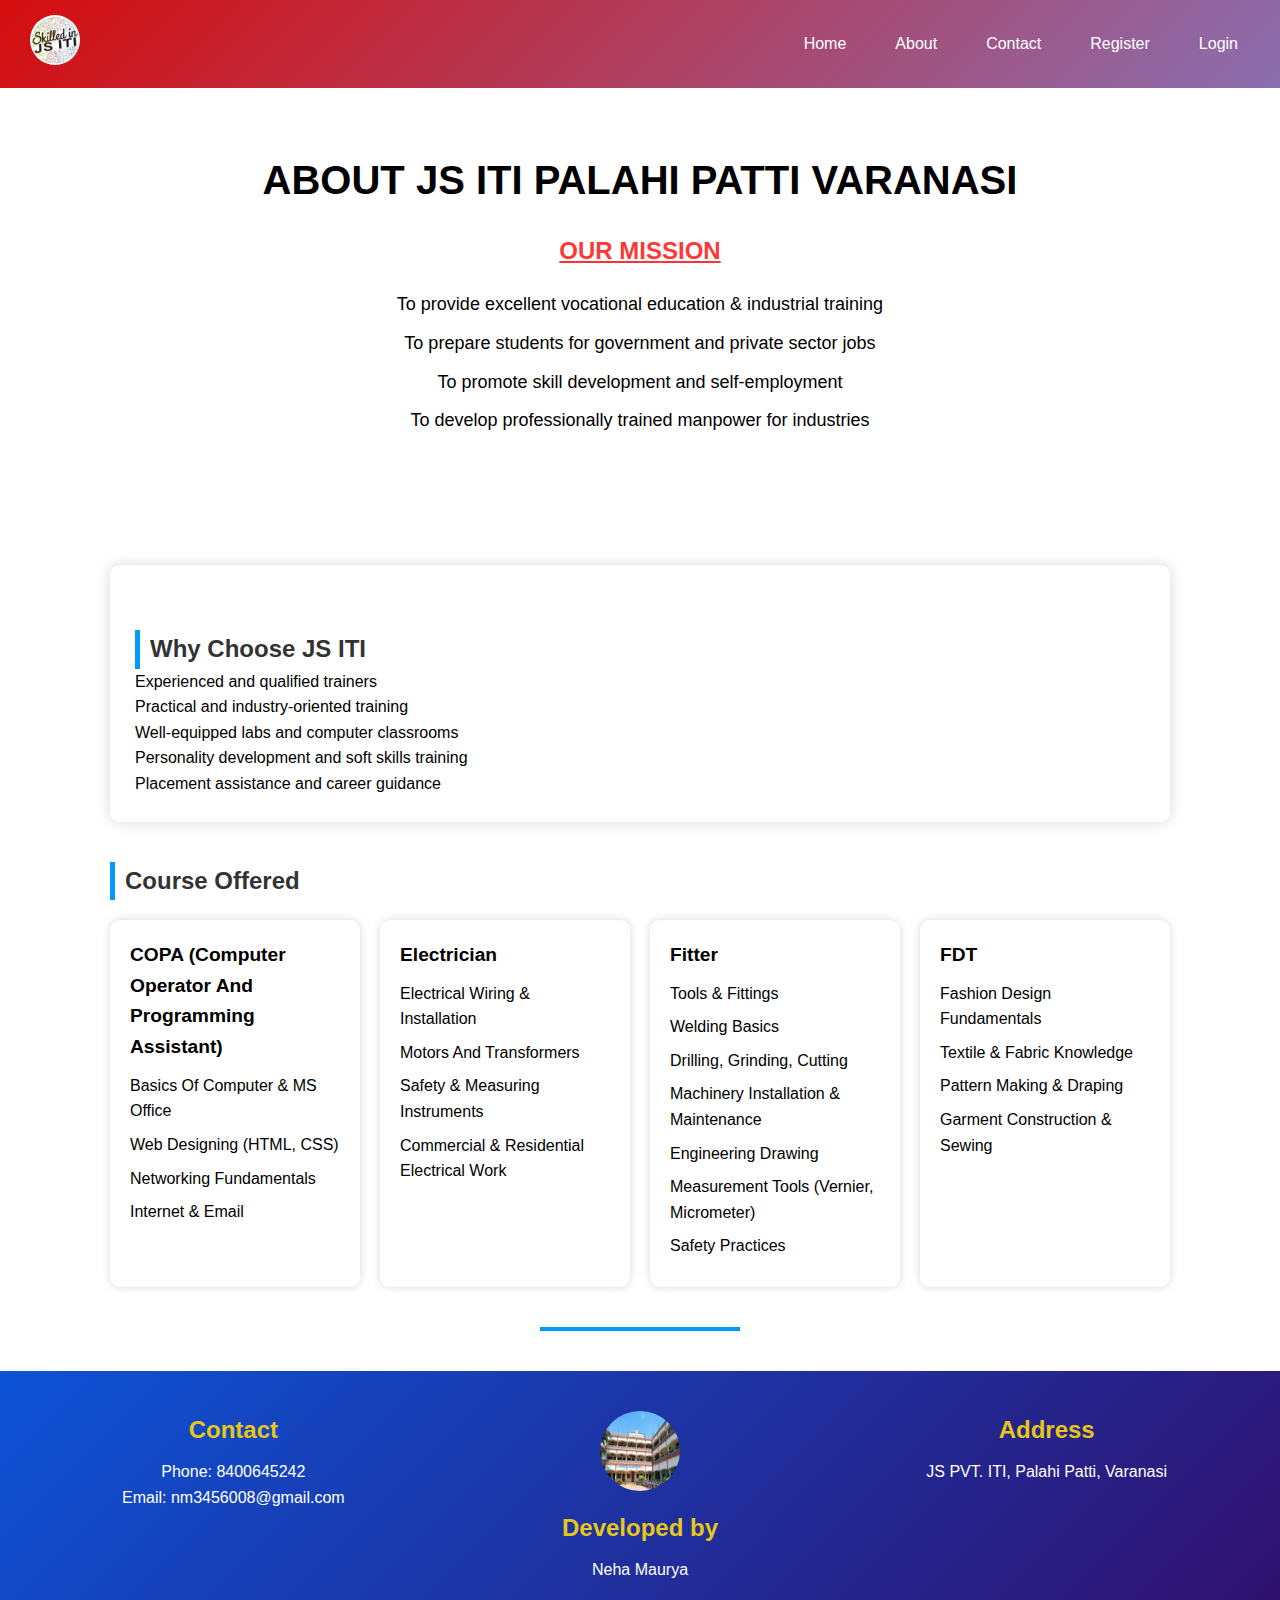
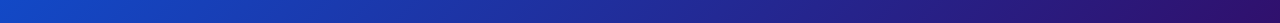
<file: about.html>
<!DOCTYPE html>
<html lang="en">
<head>
<meta charset="UTF-8">
<meta name="viewport" content="width=device-width, initial-scale=1.0">
<title>JS ITI Palahi Patti Varanasi</title>
<style>
    /* Base Styles */
    body {
        background-color: white;
        font-family: Arial, Helvetica, sans-serif;
        margin: 0;
        padding: 0;
        line-height: 1.6;
    }

    h1, h2, h3 {
        margin: 0;
        padding: 0;
    }

    ul {
        padding-left: 0;
        list-style: none;
    }

    /* About Section */
    .about-section {
        padding: 60px 20px;
        text-align: center;
    }

    .about-section h1 {
        font-size: 2.5rem;
        margin-bottom: 20px;
        text-transform: uppercase;
    }

    .about-section h2.h {
        text-transform: uppercase;
        text-decoration: underline;
        color: rgba(255, 0, 0, 0.8);
        margin-bottom: 20px;
    }

    .about-section ul li {
        font-size: 18px;
        margin: 10px 0;
        max-width: 900px;
        margin-left: auto;
        margin-right: auto;
    }

    /* Container */
    .container {
        max-width: 1100px;
        margin: auto;
        padding: 40px 20px;
    }

    .container h2 {
        color: #333;
        margin-top: 40px;
        border-left: 5px solid #0099ff;
        padding-left: 10px;
    }

    .aboutbox1 {
        background: white;
        padding: 25px;
        border-radius: 10px;
        margin: 20px 0;
        box-shadow: 0 0 15px rgba(0, 0, 0, 0.15);
    }

    /* Courses Box */
    .courses-box {
        display: flex;
        gap: 20px;
        flex-wrap: wrap;
        margin-top: 20px;
    }

    .courses-box div {
        background-color: white;
        flex: 1 1 250px; /* Responsive flex */
        padding: 20px;
        border-radius: 10px;
        box-shadow: 0 0 10px rgba(0, 0, 0, 0.15);
        text-transform: capitalize;
    }

    .courses-box div h3 {
        margin-bottom: 10px;
        font-size: 1.2rem;
    }

    .courses-box div ul li {
        margin: 8px 0;
        font-size: 16px;
    }

    /* Footer line */
    .footer-line {
        height: 4px;
        background: #0099ff;
        width: 200px;
        margin: 40px auto 0;
    }

    /* Responsive Media Queries */
    @media (max-width: 1024px) {
        .about-section h1 {
            font-size: 2rem;
        }

        .container h2 {
            font-size: 1.5rem;
        }

        .courses-box {
            flex-direction: column;
        }
    }

    @media (max-width: 600px) {
        .about-section {
            padding: 40px 10px;
        }

        .about-section ul li {
            font-size: 16px;
        }

        .courses-box div {
            flex: 1 1 100%;
        }
    }
</style>
<link rel="stylesheet" href="style.css">


</head>
<body>
    <!-- NAVBAR -->
<nav class="navbar">
    <div class="logo">
        <img src="./image/image.webp" alt="Logo">
    </div>

    <!-- MOBILE TOGGLE -->
    <input type="checkbox" id="menu-toggle">
    <label for="menu-toggle" class="menu-icon" aria-label="Toggle navigation menu">
        <span></span>
        <span></span>
        <span></span>
    </label>

    <!-- NAV LINKS -->
    <ul class="nav-links">
        <li><a href="./index.html">Home</a></li>
        <li><a href="./about.html">About</a></li>
        <li><a href="./contact.html">Contact</a></li>
        <li><a href="./registration.html">Register</a></li>
        <li><a href="./login.html">Login</a></li>
    </ul>
</nav>

<div class="about-section">
    <h1>About JS ITI Palahi Patti Varanasi</h1>
    <h2 class="h">Our Mission</h2>
    <ul>
        <li>To provide excellent vocational education & industrial training</li>
        <li>To prepare students for government and private sector jobs</li>
        <li>To promote skill development and self-employment</li>
        <li>To develop professionally trained manpower for industries</li>
    </ul>
</div>

<div class="container">
    <div class="aboutbox1">
        <h2>Why Choose JS ITI</h2>
        <ul>
            <li>Experienced and qualified trainers</li>
            <li>Practical and industry-oriented training</li>
            <li>Well-equipped labs and computer classrooms</li>
            <li>Personality development and soft skills training</li>
            <li>Placement assistance and career guidance</li>
        </ul>
    </div>

    <h2>Course Offered</h2>
    <div class="courses-box">
        <div>
            <h3>COPA (Computer Operator and Programming Assistant)</h3>
            <ul>
                <li>Basics of computer & MS Office</li>
                <li>Web designing (HTML, CSS)</li>
                <li>Networking fundamentals</li>
                <li>Internet & email</li>
            </ul>
        </div>
        <div>
            <h3>Electrician</h3>
            <ul>
                <li>Electrical wiring & installation</li>
                <li>Motors and transformers</li>
                <li>Safety & measuring instruments</li>
                <li>Commercial & residential electrical work</li>
            </ul>
        </div>
        <div>
            <h3>Fitter</h3>
            <ul>
                <li>Tools & fittings</li>
                <li>Welding basics</li>
                <li>Drilling, grinding, cutting</li>
                <li>Machinery installation & maintenance</li>
                <li>Engineering drawing</li>
                <li>Measurement tools (Vernier, Micrometer)</li>
                <li>Safety practices</li>
            </ul>
        </div>
        <div>
            <h3>FDT</h3>
            <ul>
                <li>Fashion Design Fundamentals</li>
                <li>Textile & Fabric Knowledge</li>
                <li>Pattern Making & Draping</li>
                <li>Garment Construction & Sewing</li>
            </ul>
        </div>
    </div>

    <div class="footer-line"></div>
</div>
<footer>
    <div class="footer-container">
        <div class="footer-box">
            <h2>Contact</h2>
            <p>Phone: 8400645242</p>
            <p>Email: nm3456008@gmail.com</p>
        </div>
        <div class="footer-box">
            <img src="./image/neha.jpg" alt="Developer">
            <h2>Developed by</h2>
            <p>Neha Maurya</p>
        </div>
        <div class="footer-box">
            <h2>Address</h2>
            <p>JS PVT. ITI, Palahi Patti, Varanasi</p>
        </div>
    </div>
</footer>
</body>
</html>
</file>
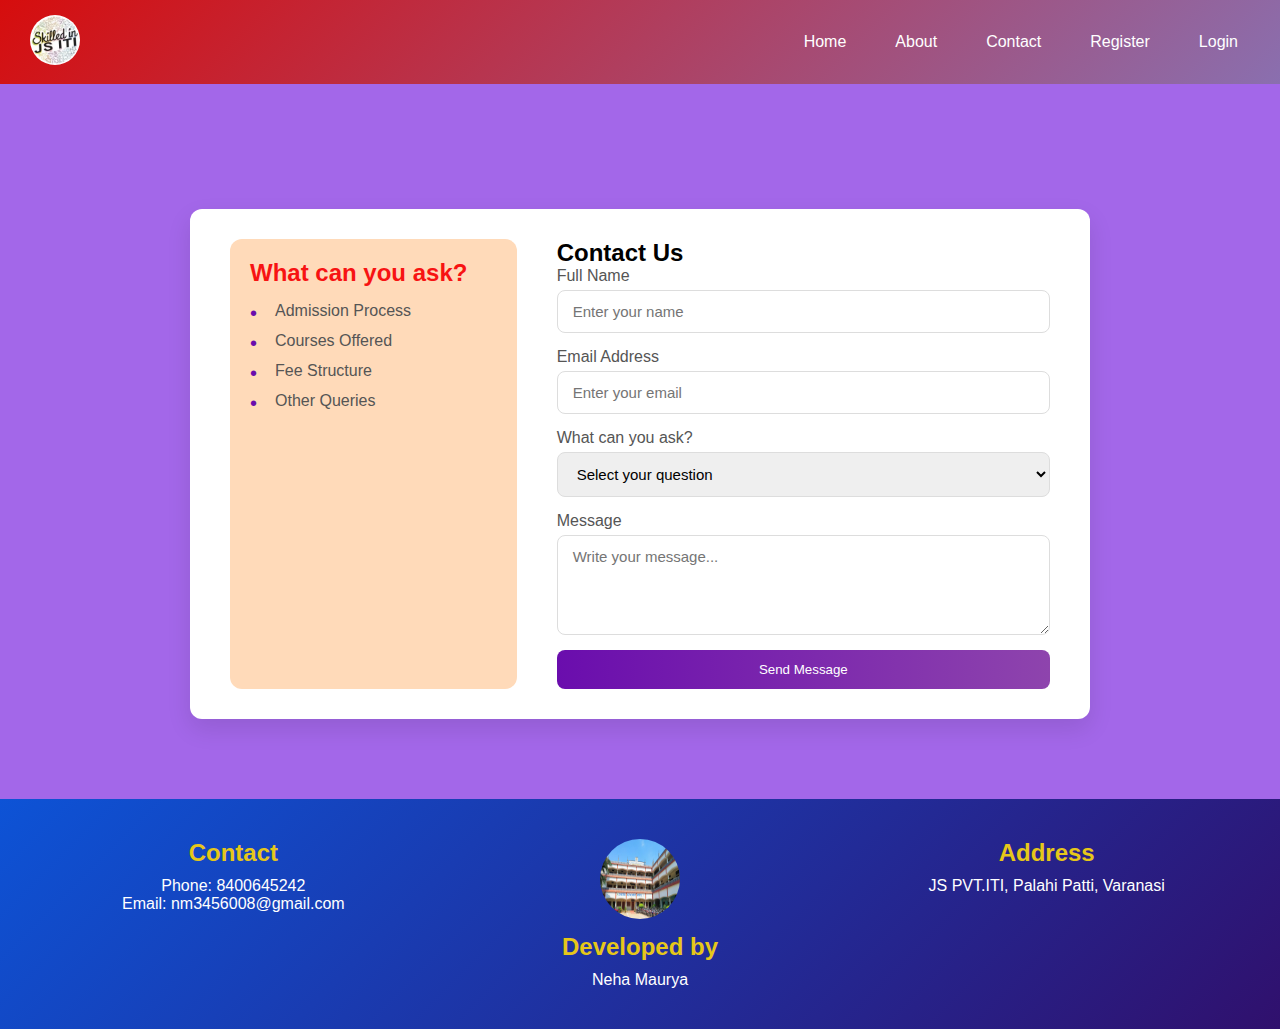
<file: contact.html>
<!DOCTYPE html>
<html lang="en">
<head>
<meta charset="UTF-8">
<meta name="viewport" content="width=device-width, initial-scale=1.0">
<title>contact</title>
<style>
    @import url('https://fonts.googleapis.com/css2?family=Poppins:wght@400;500;600&display=swap');

    /* Reset */
    * {
        margin: 0;
        padding: 0;
        box-sizing: border-box;
        font-family: 'Poppins', sans-serif;
    }

    body {
        background: #a367e9;
        display: flex;
        flex-direction: column;
        min-height: 100vh;
    }

    /* Main content */
    .main {
        flex: 1;
        display: flex;
        justify-content: center;
        align-items: center;
        padding: 120px 20px 80px;
        margin-top: 5px;
    }

    .card {
        display: flex;
        gap: 40px;
        background: #fff;
        border-radius: 12px;
        padding: 30px 40px;
        box-shadow: 0 10px 25px rgba(0,0,0,0.1);
        max-width: 900px;
        width: 100%;
        flex-wrap: wrap; /* allows wrapping on smaller screens */
    }

    /* Questions box on left */
    .questions-box {
        flex: 1;
        background: peachpuff;
        border-radius: 12px;
        padding: 20px;
        min-width: 250px;
        color: #8b5300;
    }

    .questions-box h2 {
        margin-bottom: 15px;
    }

    .questions-box ul {
        list-style: none;
    }

    .questions-box ul li {
        margin: 12px 0;
        font-weight: 500;
        position: relative;
        padding-left: 25px;
        color: #555;
    }

    .questions-box ul li::before {
        content: "•";
        position: absolute;
        left: 0;
        color: #6a0dad;
        font-size: 20px;
    }

    /* Contact form on right */
    .contactbox {
        flex: 2;
        min-width: 300px;
    }

    .what {
        margin-bottom: 20px;
        color: #f71313;
    }

    .contact-form .input-group {
        margin-bottom: 15px;
        display: flex;
        flex-direction: column;
    }

    .contact-form label {
        margin-bottom: 5px;
        font-weight: 500;
        color: #555;
    }

    .contact-form input,
    .contact-form textarea,
    .contact-form select {
        border: 1px solid #ddd;
        padding: 12px 15px;
        font-size: 15px;
        border-radius: 8px;
        transition: 0.3s;
    }

    .contact-form input:focus,
    .contact-form textarea:focus,
    .contact-form select:focus {
        border-color: #6a0dad;
        box-shadow: 0 0 8px rgba(106,13,173,0.2);
        outline: none;
    }

    .contact-form textarea {
        min-height: 100px;
        resize: vertical;
    }

    .btn {
        background: linear-gradient(90deg,#6a0dad,#8e44ad);
        color: #fff;
        border-radius: 8px;
        padding: 12px;
        font-weight: 500;
        cursor: pointer;
        transition: 0.3s ease;
        border: none;
        width: 100%;
    }

    .btn:hover {
        opacity: 0.9;
        transform: translateY(-2px);
    }

    /* Responsive Styles */
    @media (max-width: 900px) {
        .card {
            flex-direction: column;
            padding: 20px;
        }

        .questions-box, .contactbox {
            min-width: 100%;
        }

        .questions-box {
            margin-bottom: 20px;
        }
    }

    @media (max-width: 500px) {
        .main {
            padding: 60px 15px 40px;
        }

        .contact-form input,
        .contact-form textarea,
        .contact-form select {
            padding: 10px 12px;
            font-size: 14px;
        }

        .btn {
            padding: 10px;
            font-size: 14px;
        }
    }
</style>
<link rel="stylesheet" href="style.css">

</head>
<body>
   <!-- NAVBAR -->
<nav class="navbar">
    <div class="logo">
        <img src="./image/image.webp" alt="Logo">
    </div>

    <!-- MOBILE TOGGLE -->
    <input type="checkbox" id="menu-toggle">
    <label for="menu-toggle" class="menu-icon" aria-label="Toggle navigation menu">
        <span></span>
        <span></span>
        <span></span>
    </label>

    <!-- NAV LINKS -->
    <ul class="nav-links">
        <li><a href="./index.html">Home</a></li>
        <li><a href="./About.html">About</a></li>
        <li><a href="./contact.html">Contact</a></li>
        <li><a href="./registration.html">Register</a></li>
        <li><a href="./login.html">Login</a></li>
    </ul>
</nav>
 
<!-- Main Content -->
<div class="main">
    <div class="card">
        <!-- Questions Box (Left) -->
        <div class="questions-box">
            <h2 class="what">What can you ask?</h2>
            <ul>
                <li>Admission Process</li>
                <li>Courses Offered</li>
                <li>Fee Structure</li>
                <li>Other Queries</li>
            </ul>
        </div>

        <!-- Contact Form (Right) -->
        <div class="contactbox">
            <h2>Contact Us</h2>
            <form action="#" method="post" class="contact-form">
                <div class="input-group">
                    <label>Full Name</label>
                    <input type="text" placeholder="Enter your name" required>
                </div>
                <div class="input-group">
                    <label>Email Address</label>
                    <input type="email" placeholder="Enter your email" required>
                </div>
                <div class="input-group">
                    <label>What can you ask?</label>
                    <select required>
                        <option value="" disabled selected>Select your question</option>
                        <option value="1">Admission Process</option>
                        <option value="2">Courses Offered</option>
                        <option value="3">Fee Structure</option>
                        <option value="4">Other Queries</option>
                    </select>
                </div>
                <div class="input-group">
                    <label>Message</label>
                    <textarea placeholder="Write your message..." required></textarea>
                </div>
                <button type="submit" class="btn">Send Message</button>
            </form>
        </div>
    </div>
</div>
<!-- FOOTER -->
<footer>
    <div class="footer-container">
        <div class="footer-box">
            <h2>Contact</h2>
            <p>Phone: 8400645242</p>
            <p>Email: nm3456008@gmail.com</p>
        </div>
        <div class="footer-box">
            <img src="./image/neha.jpg" alt="Developer">
            <h2>Developed by</h2>
            <p>Neha Maurya</p>
        </div>
        <div class="footer-box">
            <h2>Address</h2>
            <p>JS PVT.ITI, Palahi Patti, Varanasi</p>
        </div>
    </div>
</footer>
</body>
</html>
</file>
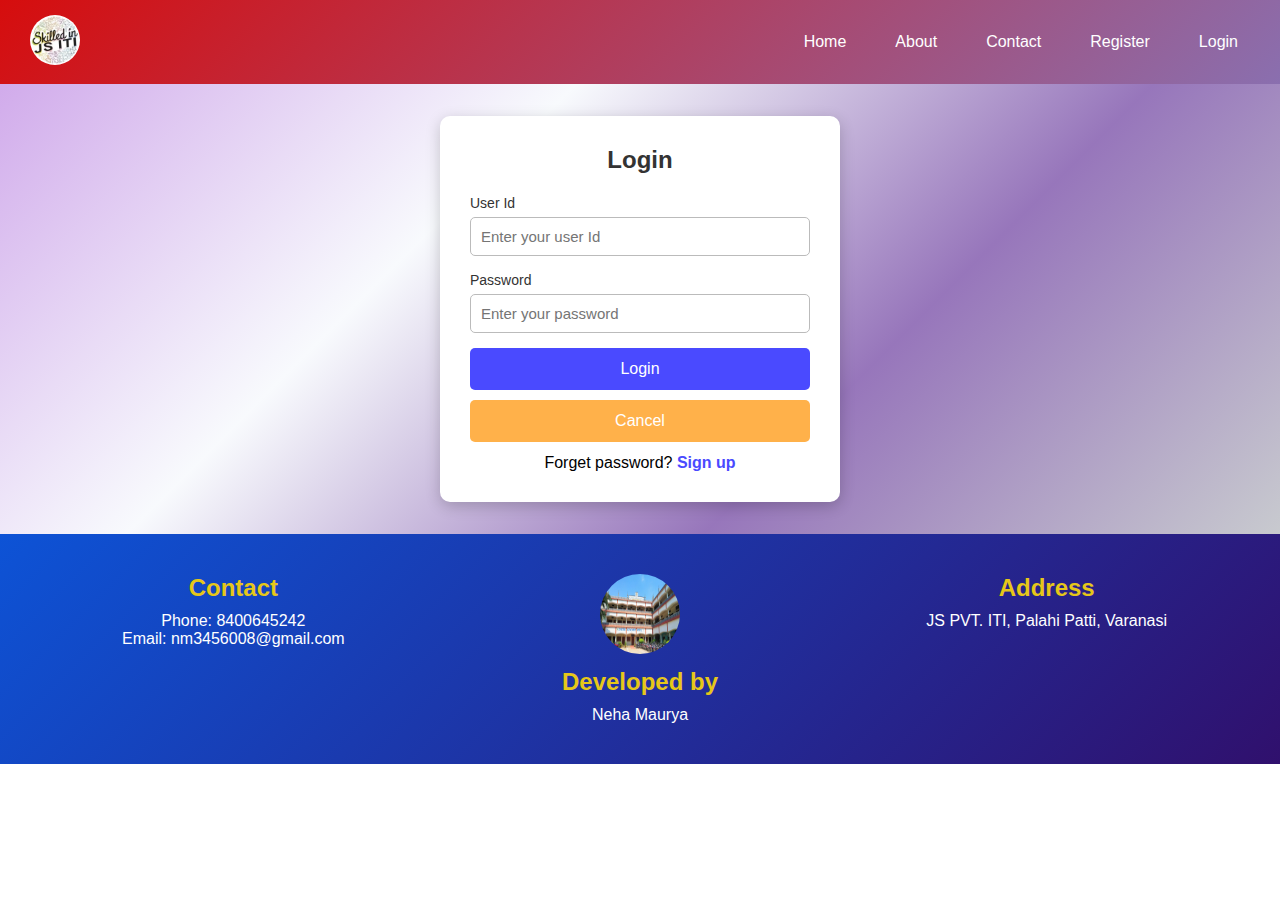
<file: login.html>
<!DOCTYPE html>
<html lang="en">
<head>
    <meta charset="UTF-8">
    <meta name="viewport" content="width=device-width, initial-scale=1.0">
    <title>Responsive Login</title>

    <style>
/* Background */
.login-container {
    min-height: 50vh;
    display: flex;
    justify-content: center;
    align-items: center;
    background: linear-gradient(135deg, #d1abeb, #f8fafd, #9776bb, #c8cacf);
    
    font-family: Arial, sans-serif;
    padding: 20px; /* Small screen spacing */
}

/* Login box */
.login-box {
    background: #fff;
    padding: 30px;
    width: 100%;
    max-width: 360px;   /* Makes it responsive */
    border-radius: 10px;
    box-shadow: 0 4px 15px rgba(0,0,0,0.2);
}

.login-box h2 {
    text-align: center;
    margin-bottom: 20px;
    color: #333;
}

/* Input Fields */
.input-group {
    margin-bottom: 15px;
}

.input-group label {
    font-size: 14px;
    color: #333;
}

.input-group input {
    width: 100%;
    padding: 10px;
    margin-top: 5px;
    border: 1px solid #bbb;
    border-radius: 5px;
    font-size: 15px;
}

/* Button */
.btn, .bt {
    width: 100%;
    padding: 12px;
    border: none;
    color: #fff;
    font-size: 16px;
    border-radius: 5px;
    cursor: pointer;
}

.btn {
    background: #4a4aff;
}

.btn:hover {
    background: #3636ff;
}

.bt {
    background: #ffb14a;
    margin-top: 10px;
}

.bt:hover {
    background: #ff9900;
}

/* Signup text */
.signup-text {
    text-align: center;
    margin-top: 12px;
}

.signup-text a {
    color: #4a4aff;
    text-decoration: none;
    font-weight: bold;
}

/* -------------------------
        RESPONSIVE DESIGN
   ------------------------- */

/* Small devices (phones) */
@media (max-width: 480px) {
    .login-box {
        padding: 20px;
        max-width: 300px;
    }

    .btn, .bt {
        font-size: 14px;
        padding: 10px;
    }
}

/* Tablets */
@media (min-width: 481px) and (max-width: 768px) {
    .login-box {
        max-width: 420px;
    }
}

/* Desktop large screens */
@media (min-width: 1024px) {
    .login-box {
        max-width: 400px;
    }
}
    </style>
    <link rel="stylesheet" href="style.css">
</head>

<body>
    
<!-- NAVBAR -->
<nav class="navbar">
    <div class="logo">
        <img src="./image/image.webp" alt="Logo">
    </div>

    <!-- MOBILE TOGGLE -->
    <input type="checkbox" id="menu-toggle">
    <label for="menu-toggle" class="menu-icon" aria-label="Toggle navigation menu">
        <span></span>
        <span></span>
        <span></span>
    </label>

    <!-- NAV LINKS -->
    <ul class="nav-links">
        <li><a href="./index.html">Home</a></li>
        <li><a href="./About.html">About</a></li>
        <li><a href="./contact.html">Contact</a></li>
        <li><a href="./registration.html">Register</a></li>
        <li><a href="./login.html">Login</a></li>
    </ul>
</nav>
    <div class="login-container">
        <form class="login-box">
            <h2>Login</h2>

            <div class="input-group">
                <label for="email">User Id</label>
                <input type="text" id="email" placeholder="Enter your user Id">
            </div>

            <div class="input-group">
                <label for="password">Password</label>
                <input type="password" id="password" placeholder="Enter your password">
            </div>

            <button type="submit" class="btn">Login</button>
            <button type="reset" class="bt">Cancel</button>

            <p class="signup-text">Forget password? <a href="#">Sign up</a></p>
        </form>
    </div>
    
<!-- FOOTER -->
<footer>
    <div class="footer-container">
        <div class="footer-box">
            <h2>Contact</h2>
            <p>Phone: 8400645242</p>
            <p>Email: nm3456008@gmail.com</p>
        </div>
        <div class="footer-box">
            <img src="./image/neha.jpg" alt="Developer">
            <h2>Developed by</h2>
            <p>Neha Maurya</p>
        </div>
        <div class="footer-box">
            <h2>Address</h2>
            <p>JS PVT. ITI, Palahi Patti, Varanasi</p>
        </div>
    </div>
</footer>
</body>
</html>
</file>
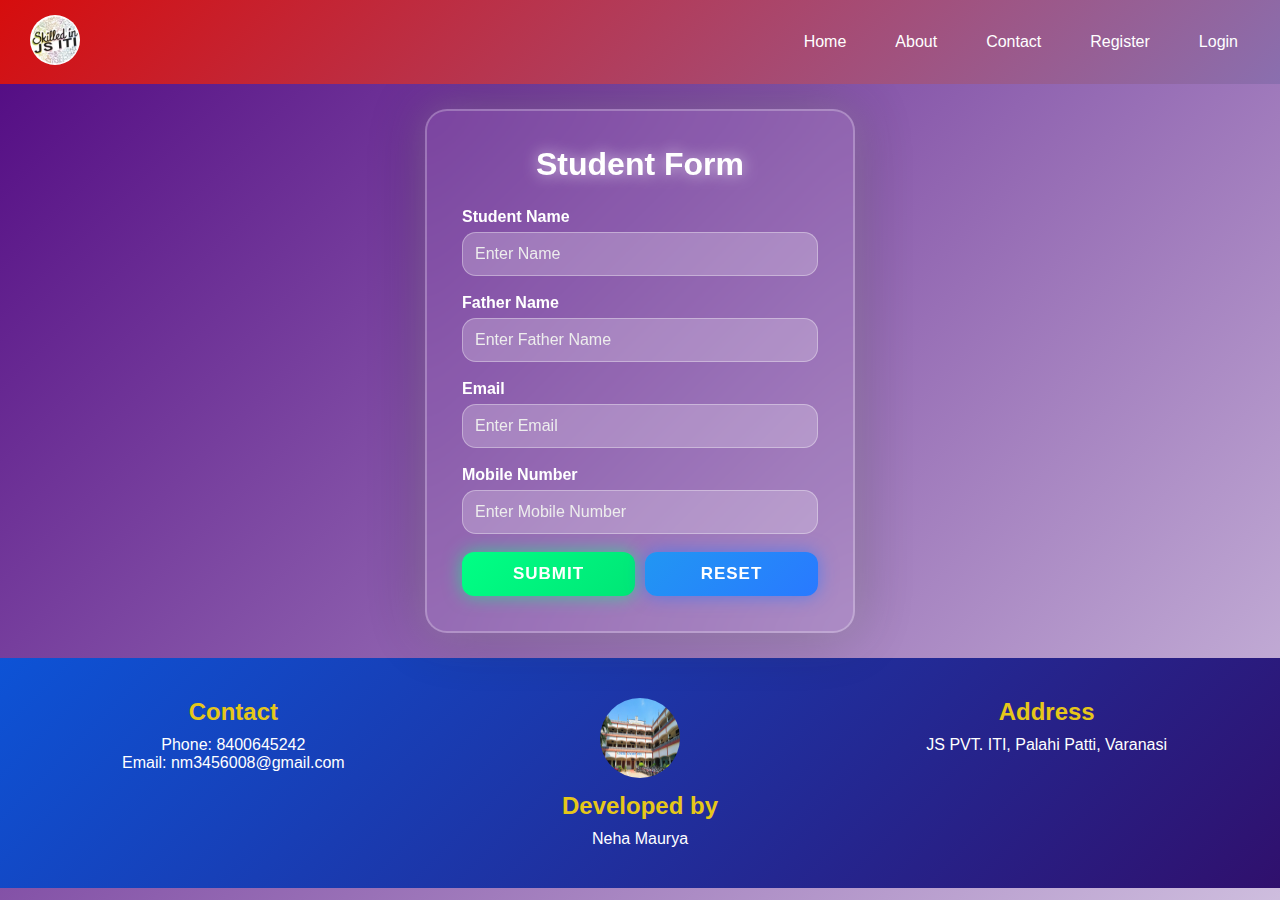
<file: registration.html>
<!DOCTYPE html>
<html lang="en">
<head>
    <meta charset="UTF-8">
    <meta name="viewport" content="width=device-width, initial-scale=1.0">
    <title>Premium Student Form</title>

    <style>
        /* ===== Background ===== */
        body {
            margin: 0;
            padding: 0;
            height: 100vh;
           
            justify-content: center;
            align-items: center;

            font-family: "Poppins", sans-serif;

            background: linear-gradient(135deg, #500781, #f8fafd, #6a11cb, #dee4f0);
            background-size: 400% 400%;
            animation: bgMove 12s infinite alternate ease-in-out;
        }

        @keyframes bgMove {
            0% { background-position: 0% 0%; }
            100% { background-position: 100% 100%; }
        }

        /* ===== PREMIUM GLASS FORM ===== */
        .form-box {
            width: 430px;
            max-width: 90%;
            padding: 35px;
            margin: auto;
            margin-top: 25px;
            margin-bottom: 25px;
            background: rgba(255, 255, 255, 0.08);
            border-radius: 22px;
            backdrop-filter: blur(18px);

            border: 2px solid rgba(255,255,255,0.25);
            box-shadow: 0 0 35px rgba(255,255,255,0.2),
                        0 0 55px rgba(0,0,0,0.3);

            animation: float 6s infinite ease-in-out;
        }

        @keyframes float {
            0% { transform: translateY(0) scale(1); }
            50% { transform: translateY(-12px) scale(1.02); }
            100% { transform: translateY(0) scale(1); }
        }

        .form-box h2 {
            text-align: center;
            color: #fff;
            font-size: 32px;
            margin-bottom: 25px;
            text-shadow: 0 0 15px rgba(255,255,255,0.7);
        }

        /* ===== Inputs ===== */
        label {
            color: #fff;
            font-weight: 600;
            font-size: 16px;
            margin-bottom: 6px;
            display: block;
        }

        input {
            width: 100%;
            padding: 12px;
            margin-bottom: 18px;

            font-size: 16px;
            color: #fff;

            border-radius: 14px;
            border: 1px solid rgba(255,255,255,0.35);
            background: rgba(255,255,255,0.15);

            outline: none;
            transition: 0.3s ease;
            backdrop-filter: blur(5px);
        }

        input::placeholder {
            color: #ededed;
        }

        input:focus {
            background: rgba(255,255,255,0.25);
            border-color: #fff;
            box-shadow: 0 0 12px rgba(255,255,255,0.8);
        }

        /* ===== Buttons ===== */
        .btn-group {
            display: flex;
            justify-content: space-between;
            gap: 10px;
        }

        button {
            flex: 1;
            padding: 12px;
            border-radius: 12px;
            border: none;
            font-size: 17px;
            font-weight: 700;
            color: white;
            cursor: pointer;
            transition: .3s ease;
            letter-spacing: 1px;
        }

        .submit-btn {
            background: linear-gradient(135deg, #00ff85, #00e676);
            box-shadow: 0 0 18px rgba(0,255,133,0.6);
        }

        .submit-btn:hover {
            transform: scale(1.08);
            box-shadow: 0 0 25px rgba(0,255,133,1);
        }

        .reset-btn {
            background: linear-gradient(135deg, #2196f3, #2979ff);
            box-shadow: 0 0 18px rgba(41,121,255,0.6);
        }

        .reset-btn:hover {
            transform: scale(1.08);
            box-shadow: 0 0 25px rgba(41,121,255,1);
        }

        /* ===== Responsive ===== */
        @media (max-width: 480px) {
            .form-box {
                padding: 25px;
            }

            .form-box h2 {
                font-size: 26px;
            }

            input {
                font-size: 14px;
                padding: 10px;
            }

            button {
                font-size: 15px;
                padding: 10px;
            }
        }
    </style>
      <link rel="stylesheet" href="style.css">
</head>
<body>
<!-- NAVBAR -->
<nav class="navbar">
    <div class="logo">
        <img src="./image/image.webp" alt="Logo">
    </div>

    <!-- MOBILE TOGGLE -->
    <input type="checkbox" id="menu-toggle">
    <label for="menu-toggle" class="menu-icon" aria-label="Toggle navigation menu">
        <span></span>
        <span></span>
        <span></span>
    </label>

    <!-- NAV LINKS -->
    <ul class="nav-links">
        <li><a href="./index.html">Home</a></li>
        <li><a href="./about.html">About</a></li>
        <li><a href="./contact.html">Contact</a></li>
        <li><a href="./registration.html">Register</a></li>
        <li><a href="./login.html">Login</a></li>
    </ul>
</nav>
    <div class="form-box">
        <h2>Student Form</h2>

        <form>
            <label>Student Name</label>
            <input type="text" placeholder="Enter Name" required>

            <label>Father Name</label>
            <input type="text" placeholder="Enter Father Name" required>

            <label>Email</label>
            <input type="email" placeholder="Enter Email" required>

            <label>Mobile Number</label>
            <input type="number" placeholder="Enter Mobile Number" required>

            <div class="btn-group">
                <button type="submit" class="submit-btn">SUBMIT</button>
                <button type="reset" class="reset-btn">RESET</button>
            </div>
        </form>
    </div>
<!-- FOOTER -->
<footer>
    <div class="footer-container">
        <div class="footer-box">
            <h2>Contact</h2>
            <p>Phone: 8400645242</p>
            <p>Email: nm3456008@gmail.com</p>
        </div>
        <div class="footer-box">
            <img src="./image/neha.jpg" alt="Developer">
            <h2>Developed by</h2>
            <p>Neha Maurya</p>
        </div>
        <div class="footer-box">
            <h2>Address</h2>
            <p>JS PVT. ITI, Palahi Patti, Varanasi</p>
        </div>
    </div>
</footer>
</body>
</html>
</file>
<file: style.css>
/* RESET */
* {
    margin: 0;
    padding: 0;
    box-sizing: border-box;
    font-family: 'Arial', sans-serif;
}

/* NAVBAR */
.navbar {
    background:linear-gradient(135deg,#d60d0d,#8a6faf);
    padding: 15px 30px;
    display: flex;
    justify-content: space-between;
    align-items: center;
    flex-wrap: wrap;
    position: sticky;
    top: 0;
    z-index: 100;
    
    
    
    
    
    
}

.navbar .logo img {
    height: 50px;
    width: 50px;
    border-radius: 50%;
    transition: transform 0.3s;
}

.navbar .logo img:hover {
    transform: scale(1.1);
}

/* HIDDEN CHECKBOX FOR MOBILE TOGGLE */
#menu-toggle {
    display: none;
}

/* HAMBURGER ICON */
.menu-icon {
    display: none;
    cursor: pointer;
    flex-direction: column;
}

.menu-icon span {
    height: 3px;
    width: 25px;
    background: white;
    margin: 4px 0;
    border-radius: 3px;
}

/* NAV LINKS */
.nav-links {
    list-style: none;
    display: flex;
    flex-wrap: wrap;
}

.nav-links li {
    margin-left: 25px;
}

.nav-links a {
    text-decoration: none;
    color: #fff;
    padding: 8px 12px;
    border-radius: 5px;
    transition: 0.3s;
}

.nav-links a:hover {
    background-color: #ff4757;
}

/* RESPONSIVE NAVBAR */
@media screen and (max-width: 768px) {
    .menu-icon {
        display: flex;
    }

    .nav-links {
        width: 100%;
        flex-direction: column;
        display: none;
        margin-top: 10px;
        transition: max-height 0.3s ease;
        overflow: hidden;
        max-height: 0;
    }
-links li {
        margin: 10px 0;
    }
}
#menu-toggle:checked + .menu-icon + .nav-links {
        display: flex;
        max-height: 500px;
}


    /* FOOTER */
footer {
    /* background-color: #111; */
     background:linear-gradient(135deg,#0d53d6,#30106d);
    color: #fff;
    padding: 40px 20px;
}

.footer-container {
    display: flex;
    justify-content: space-between;
    flex-wrap: wrap;
    max-width: 1200px;
    margin: auto;
    gap: 20px;
}

.footer-box {
    flex: 1 1 250px;
    text-align: center;
}

.footer-box img {
    width: 80px;
    height: 80px;
    border-radius: 50%;
    margin-bottom: 10px;
}

.footer-box h2 {
    color:rgb(230, 199, 25);
    margin-bottom: 10px;
}

/* RESPONSIVE FOOTER */
@media screen and (max-width: 768px) {
    .footer-container {
        flex-direction: column;
        align-items: center;
        text-align: center;
    }

    .footer-box {
        width: 100%;
        max-width: 300px;
        margin-bottom: 20px;
    }

    .main {
        flex-direction: column;
        margin-top: 30px;
        padding: 5px;
    }

    .bo {
        width: 100%;
        height: auto;
    }

    .bo iframe {
        height: 250px;
    }

    .video-class {
        height: auto;
    }
}
</file>
